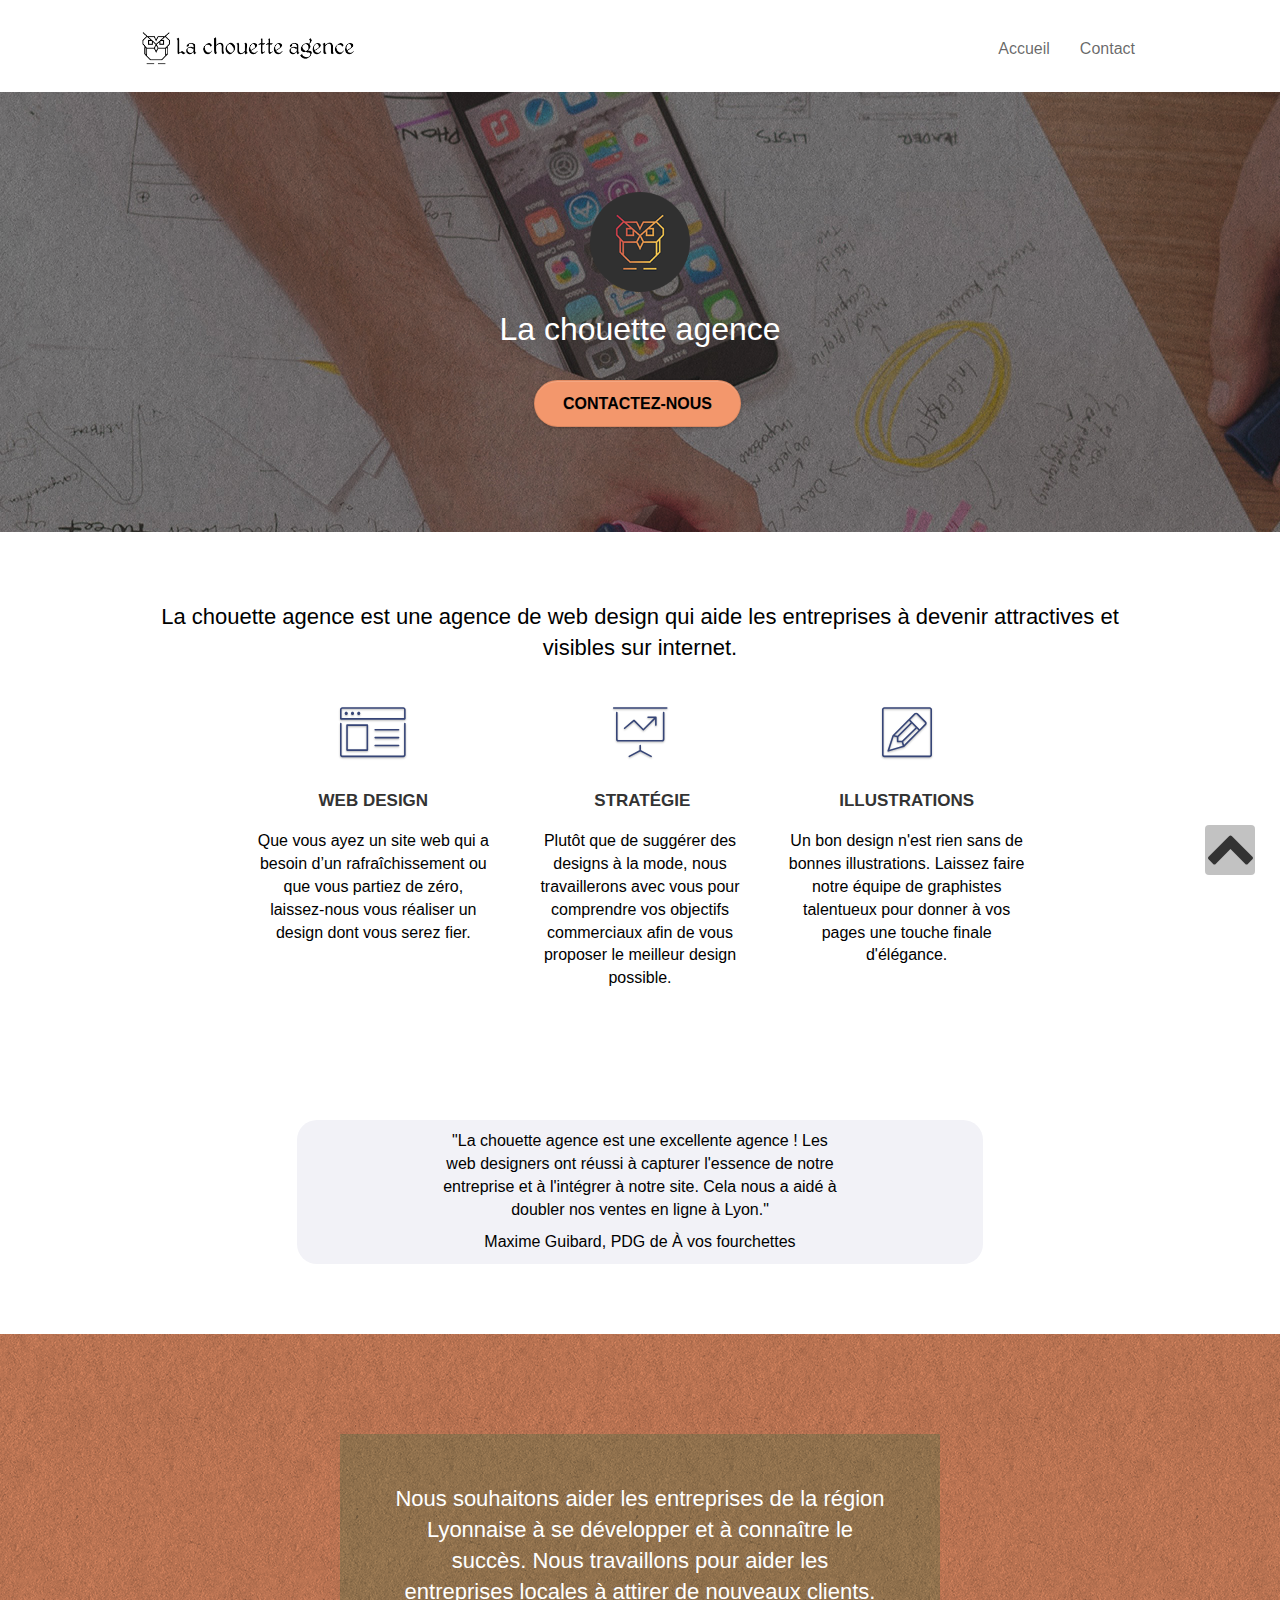
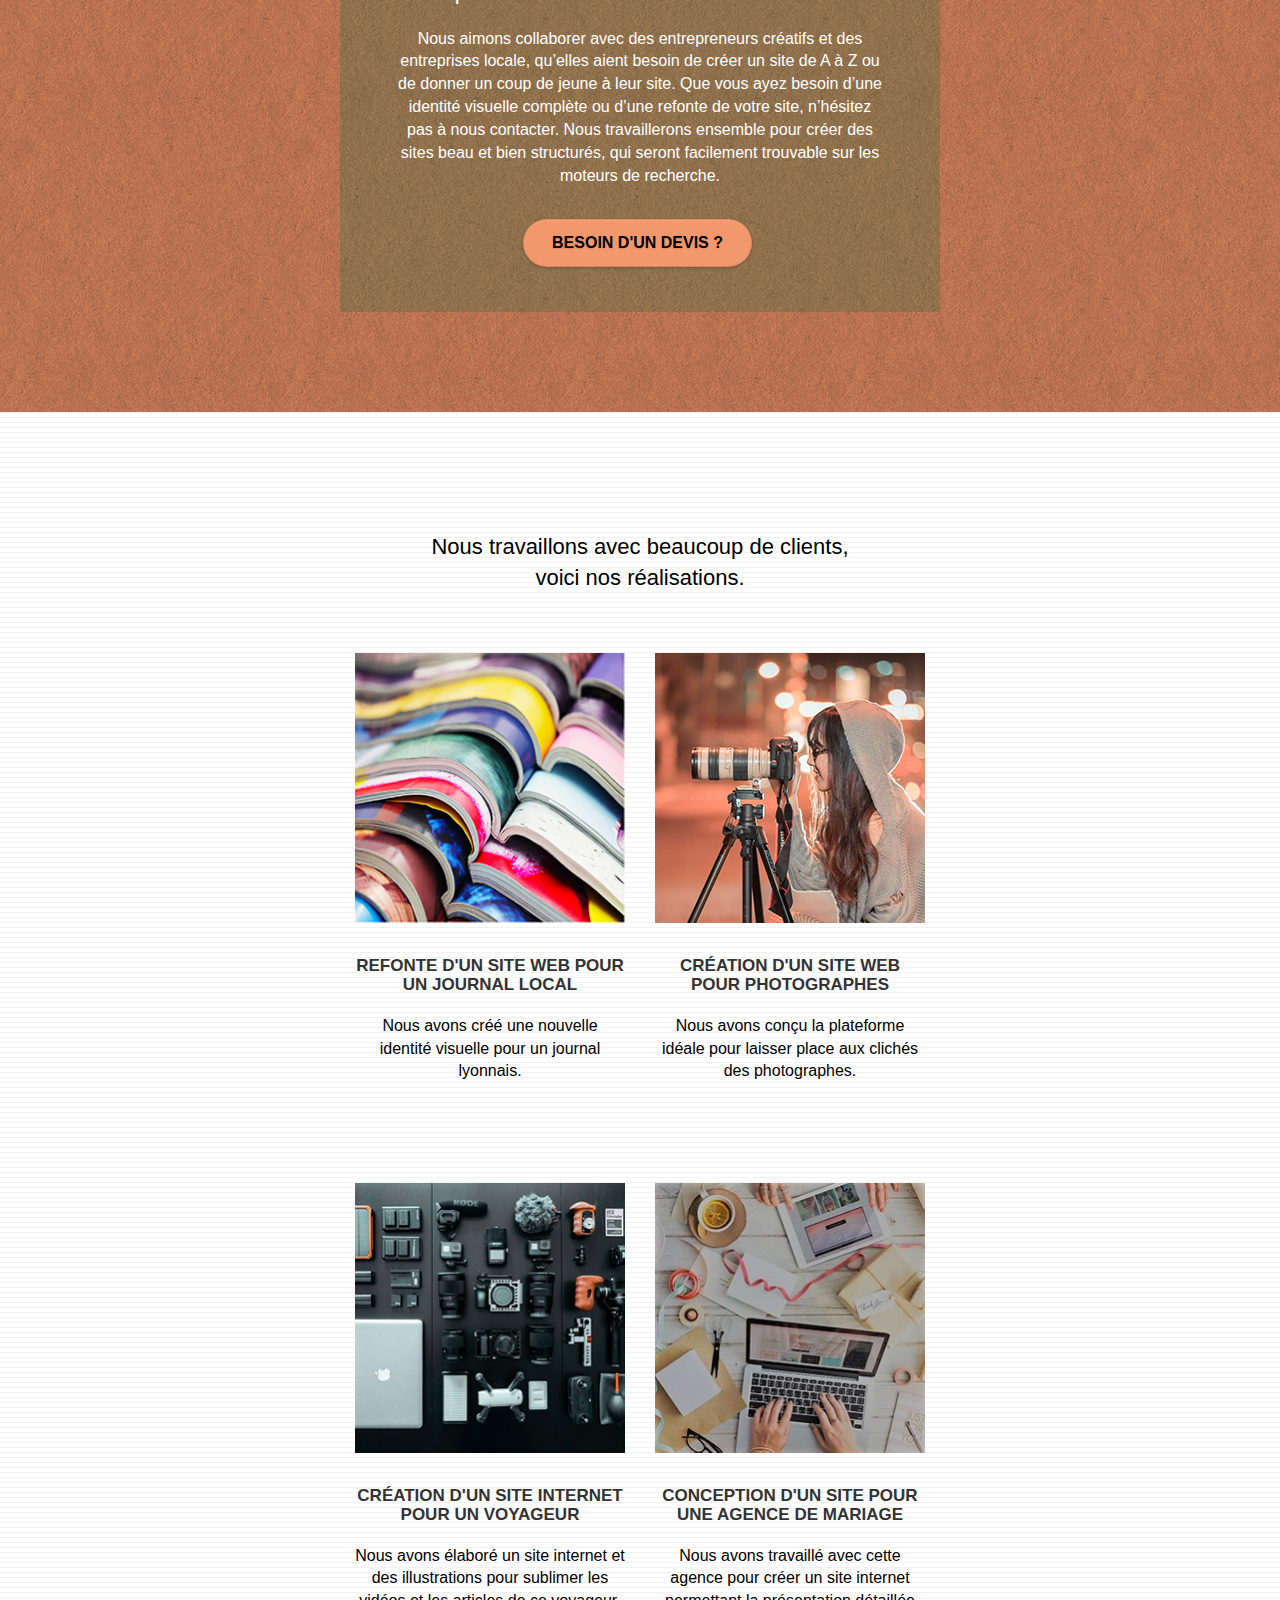
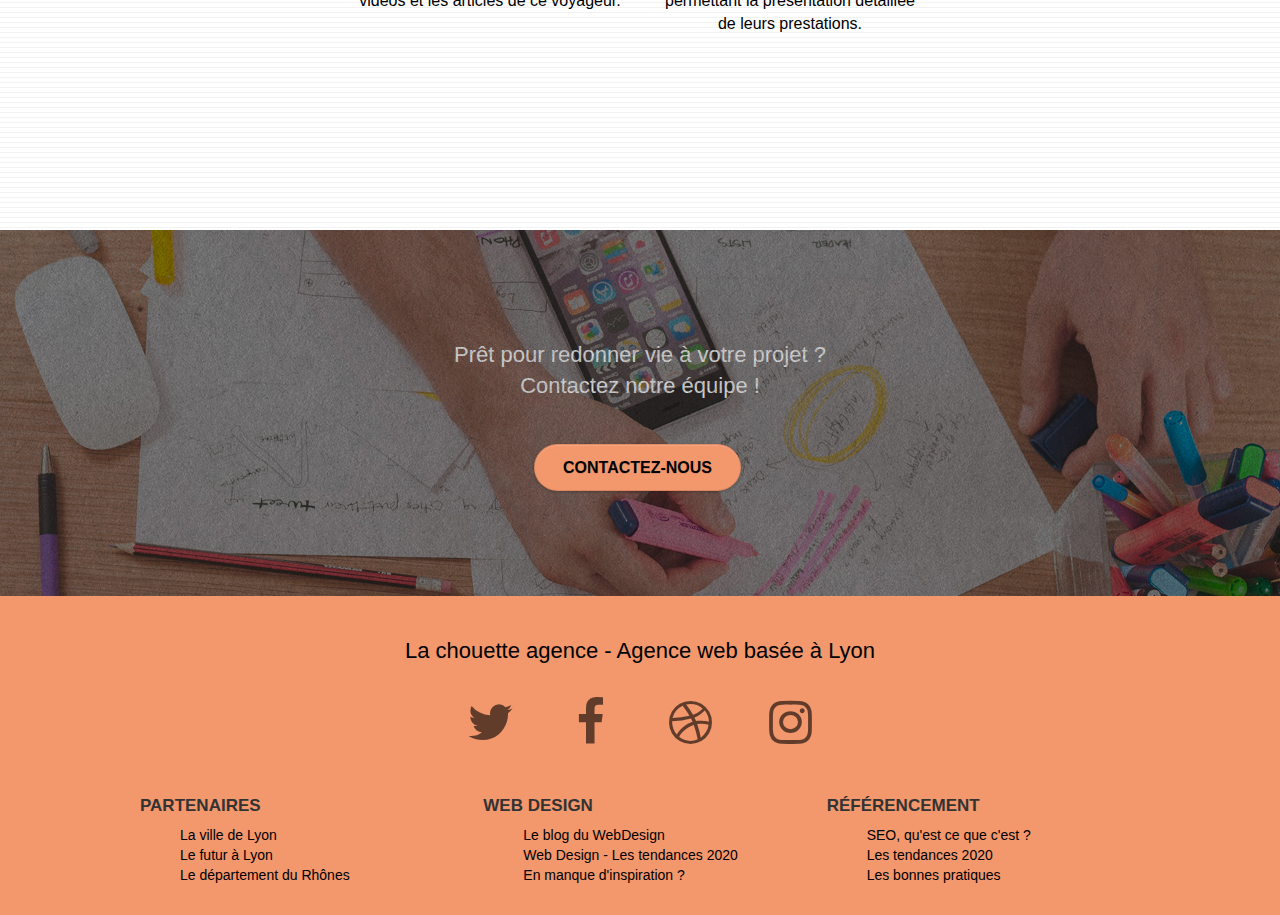
<file: index.html>
<!doctype html>
<html lang="fr">

<head>
	<meta charset="utf-8">
	<meta name="keywords" content="agence webdesign, webdesign lyon, webdesign">
	<meta name="viewport" content="width=device-width, initial-scale=1.0, viewport-fit=cover">
	<link rel="shortcut icon" type="image/png" href="img/favicon.jpg">
	<link rel="stylesheet" type="text/css" href="./css/bootstrap.min.css">
	<link rel="stylesheet" type="text/css" href="style.min.css">
	<link rel="stylesheet" type="text/css" href="./css/font-awesome.css">
	<link rel="stylesheet" type="text/css" href="./css/et-line.css">
	<link rel="canonical" href="https://fullak.github.io/la_chouette_agence/">
	<title>La chouette agence - Agence de Web Design à Lyon</title>
	<meta name="description"
		content="La chouette agence est une agence de web design implantée à Lyon, nous venons en aide aux entreprise afin de leurs offrir de la visibilité sur Internet.">

	<!-- Analytics -->

	<!-- Analytics END -->

</head>

<body>
	<!-- Principal container -->
	<main class="page-container">
		<!-- Header and Nav -->
		<header class="bloc bgc-white l-bloc " id="bloc-0">
			<div class="container bloc-sm">
				<nav class="navbar row">
					<div class="navbar-header">
						<a class="navbar-brand" href="index.html">
							<img src="img/la-chouette-agence.png" alt="logo La Chouette Agence" height="40" />
						</a>
						<button id="nav-toggle" type="button" class="ui-navbar-toggle navbar-toggle"
							data-toggle="collapse" data-target=".navbar-1">
							<span class="sr-only">Toggle navigation</span>
							<span class="icon-bar"></span>
							<span class="icon-bar"></span>
							<span class="icon-bar"></span>
						</button>
					</div>
					<div class="collapse navbar-collapse navbar-1 special-dropdown-nav">
						<ul class="site-navigation nav navbar-nav">
							<li>
								<a href="index.html">Accueil</a>
							</li>
							<li>
								<a href="pages/contact.html">Contact</a>
							</li>
						</ul>
					</div>
				</nav>
			</div>
		</header>
		<!-- Header and Nav END -->
		<!-- Banner -->
		<section class="bloc bgc-dark-slate-blue bg-banniere d-bloc bg-t-edge bloc-bg-texture texture-paper b-parallax"
			id="bloc-1-hero">
			<div class="container bloc-lg">
				<div class="row tight-width-whitespace">
					<div class="col-sm-12">
						<img src="img/logo.png" class="center-block image-resize-mode" width="100"
							alt="logo La Chouette Agence" />
						<h1 class="text-center hero-bloc-text tc-white ">
							La chouette agence
						</h1>
						<div class="text-center">
							<a href="pages/contact.html"
								class="btn btn-lg btn-clean btn-rd cta-hero btn-atomic-tangerine"
								id="cta-hero">Contactez-nous</a>
						</div>
					</div>
				</div>
			</div>
		</section>
		<!-- Banner END -->
		<!-- bloc - services -->
		<section class="bloc bgc-white l-bloc" id="bloc-2-services">
			<div class="container bloc-md">
				<div class="row">
					<div class="col-sm-12 text-center">
						<h2>La chouette agence est une agence de web design qui aide les entreprises à devenir
							attractives et visibles sur internet.</h2>
					</div>
				</div>
				<div class="row voffset-lg med-width-whitespace">
					<article class="col-sm-4">
						<div class="text-center">
							<span
								class="et-icon-browser sm-shadow icon-dark-slate-blue icons icon-lg bro-icon-1"></span>
						</div>
						<h3 class="mg-md text-center">
							Web design
						</h3>
						<p class="text-center ">
							Que vous ayez un site web qui a besoin d&rsquo;un rafraîchissement ou que vous partiez de
							zéro, laissez-nous vous réaliser un design dont vous serez fier.
						</p>
					</article>
					<article class="col-sm-4">
						<div class="text-center">
							<span class="et-icon-presentation sm-shadow icon-dark-slate-blue icons icon-lg"></span>
						</div>
						<h3 class="mg-md text-center">
							&nbsp;Stratégie
						</h3>
						<p class="text-center ">
							Plutôt que de suggérer des designs à la mode, nous travaillerons avec vous pour comprendre
							vos objectifs commerciaux afin de vous proposer le meilleur design possible.<br>
						</p>
					</article>
					<article class="col-sm-4">
						<div class="text-center">
							<span class="et-icon-edit sm-shadow icon-dark-slate-blue icons icon-lg"></span>
						</div>
						<h3 class="mg-md text-center">
							Illustrations
						</h3>
						<p class="text-center ">
							Un bon design n'est rien sans de bonnes illustrations. Laissez faire notre équipe de
							graphistes talentueux pour donner à vos pages une touche finale d'élégance.
						</p>
					</article>
				</div>
				<div class="row voffset-lg voffset">
					<blockquote class="col-xs-12 col-md-8 col-md-offset-2 text-center">
						<p>"La chouette agence est une excellente agence ! Les<br />
							web designers ont réussi à capturer l'essence de notre<br />
							entreprise et à l'intégrer à notre site. Cela nous a aidé à<br />
							doubler nos ventes en ligne à Lyon."</p>
						<p>Maxime Guibard, PDG de &#192; vos fourchettes</p>
					</blockquote>
				</div>
			</div>
		</section>
		<!-- bloc - services END -->
		<!-- bloc - what-i-do -->
		<section
			class="bloc tc-white bgc-atomic-tangerine bg-presentation d-bloc bloc-bg-texture texture-paper b-parallax"
			id="bloc-3-what-i-do">
			<div class="container bloc-lg">
				<div class="row tight-width-whitespace black-background">
					<div class="col-sm-12">
						<h2 class="mg-md text-center tc-white">
							Nous souhaitons aider les entreprises de la région Lyonnaise à se développer et à connaître
							le succès. Nous travaillons pour aider les entreprises locales à attirer de nouveaux
							clients.
						</h2>
						<p class="text-center tc-white">
							Nous aimons collaborer avec des entrepreneurs créatifs et des entreprises locale, qu’elles
							aient besoin de créer un site de A à Z ou de donner un coup de jeune à leur site. Que vous
							ayez besoin d’une identité visuelle complète ou d’une refonte de votre site, n’hésitez pas à
							nous contacter. Nous travaillerons ensemble pour créer des sites beau et bien structurés,
							qui seront facilement trouvable sur les moteurs de recherche.
						</p>
						<div class="text-center">
							<a href="pages/contact.html"
								class="btn btn-lg btn-clean btn-rd cta-hero btn-atomic-tangerine">Besoin
								d'un devis ?</a>
						</div>
					</div>
				</div>
			</div>
		</section>
		<!-- bloc - what-i-do END -->
		<!-- bloc - portfolio -->
		<section class="bloc bgc-white bg-lines-h2-bg bg-repeat l-bloc" id="bloc-4-portfolio">
			<div class="container bloc-lg">
				<div class="row">
					<h2 class="text-center">Nous travaillons avec beaucoup de clients,<br>
						voici nos réalisations.</h2>
				</div>
				<div class="row tight-width-whitespace portfolio-row">
					<article class="col-sm-6">
						<a href="#" data-lightbox="img/1.jpg" data-gallery-id="gallery-1"
							data-caption="Refonte d'un site web pour un journal local" data-frame="snapshot-lb"><img
								src="img/1.jpg" alt="illustration refonte d'un site web pour un journal local"
								class="img-responsive portfolio-thumb" /></a>
						<h3 class="mg-md text-center">
							Refonte d'un site web pour un journal local
						</h3>
						<p class="text-center">
							Nous avons créé une nouvelle identité visuelle pour un journal lyonnais.
						</p>
					</article>
					<article class="col-sm-6">
						<a href="#" data-lightbox="img/2.jpg" data-gallery-id="gallery-1"
							data-caption="Création d'un site web pour photographes" data-frame="snapshot-lb"><img
								src="img/2.jpg" class="img-responsive portfolio-thumb"
								alt="Illustration Création d'un site web pour photographes" /></a>
						<h3 class="mg-md text-center">
							Création d'un site web pour photographes
						</h3>
						<p class="text-center">
							Nous avons conçu la plateforme idéale pour laisser place aux clichés des photographes.
						</p>
					</article>
				</div>
				<div class="row tight-width-whitespace portfolio-row">
					<article class="col-sm-6">
						<a href="#" data-lightbox="img/3.jpg" data-gallery-id="gallery-1"
							data-caption="Création d'un site internet pour un voyageur" data-frame="snapshot-lb"><img
								src="img/3.jpg" class="img-responsive portfolio-thumb"
								alt="Création d'un site internet pour un voyageur" /></a>
						<h3 class="mg-md text-center">
							Création d'un site internet pour un voyageur
						</h3>
						<p class="text-center">
							Nous avons élaboré un site internet et des illustrations pour sublimer les vidéos et les
							articles de ce voyageur.
						</p>
					</article>
					<article class="col-sm-6">
						<a href="#" data-lightbox="img/4.jpg" data-gallery-id="gallery-1"
							data-caption="Conception d'un site pour une agence de mariage" data-frame="snapshot-lb"><img
								src="img/4.jpg" class="img-responsive portfolio-thumb"
								alt="illustration Conception d'un site pour une agence de mariage" /></a>
						<h3 class="mg-md text-center">
							Conception d'un site pour une agence de mariage
						</h3>
						<p class="text-center">
							Nous avons travaillé avec cette agence pour créer un site internet permettant la
							présentation détaillée de leurs prestations.
						</p>
					</article>
				</div>
			</div>
		</section>
		<!-- bloc - portfolio END -->
		<!-- bloc - contact -->
		<section class="bloc bgc-dark-slate-blue bg-banniere d-bloc bloc-bg-texture texture-paper" id="bloc-5-cta">
			<div class="container bloc-lg">
				<div class="row">
					<h2 class="mg-md text-center tc-white">
						Prêt pour redonner vie à votre projet ?<br>Contactez notre équipe !
					</h2>
					<div class="col-sm-12 text-center">
						<a href="pages/contact.html"
							class="btn btn-atomic-tangerine btn-clean btn-rd btn-lg cta-hero">Contactez-nous</a>
					</div>
				</div>
			</div>
		</section>
		<!-- bloc - contact END-->

		<!-- ScrollToTop Button -->
		<a href="#" class="bloc-button btn btn-d scrollToTop chevron" tabindex="0" onclick="scrollToTarget('1')">
			<span class="fa fa-chevron-up"></span>
		</a>
		<!-- ScrollToTop Button END-->

		<!-- Footer -->
		<footer class="bloc bgc-atomic-tangerine d-bloc" id="bloc-8">
			<div class="container bloc-sm">
				<div class="row">
					<div class="col-sm-12">
						<h2 class="text-center">
							La chouette agence - Agence web basée à Lyon
						</h2>
						<div class="row row-no-gutters social">
							<div class="col-sm-3">
								<div class="text-center">
									<a class="social" title="Twitter" href="index.html"><span class="fa fa-twitter icon-md"></span></a>
								</div>
							</div>
							<div class="col-sm-3">
								<div class="text-center">
									<a class="social" title="Facebook" href="index.html"><span class="fa fa-facebook icon-md"></span></a>
								</div>
							</div>
							<div class="col-sm-3">
								<div class="text-center">
									<a class="social" title="Dribble" href="index.html"><span class="fa fa-dribbble icon-md"></span></a>
								</div>
							</div>
							<div class="col-sm-3">
								<div class="text-center">
									<a class="social" title="Instagram" href="index.html"><span
											class="fa fa-instagram icon-md"></span></a>
								</div>
							</div>
						</div>
						<div class="row link">
							<div class="col-sm-4">
								<h3>Partenaires</h3>
								<ul>
									<li><a href="https://www.lyon.fr/">La ville de Lyon</a></li>
									<li><a href="https://www.lyonstartup.com/">Le futur à Lyon</a></li>
									<li><a href="https://www.rhone.fr/">Le département du Rhônes</a></li>
								</ul>
							</div>
							<div class="col-sm-4">
								<h3>Web Design</h3>
								<ul>
									<li><a href="https://www.blogduwebdesign.com/">Le blog du WebDesign</a></li>
									<li><a href="https://graphiste.com/blog/webdesign-tendances-2020">Web Design - Les
											tendances 2020</a></li>
									<li><a href="https://www.webdesign-inspiration.com/fr/">En manque d'inspiration
											?</a></li>
								</ul>
							</div>
							<div class="col-sm-4">
								<h3>Référencement</h3>
								<ul>
									<li><a href="https://www.seo.fr/definition/seo-definition">SEO, qu'est ce que c'est
											?</a></li>
									<li><a href="https://www.codeur.com/blog/tendances-seo-2020/">Les tendances 2020</a>
									</li>
									<li><a
											href="https://www.matthieu-tranvan.fr/referencement-naturel/checklist-seo-25-bonnes-pratiques-on-site-pour-renforcer-votre-referencement-naturel.html">Les
											bonnes pratiques</a></li>
								</ul>
							</div>
						</div>
					</div>
				</div>
			</div>
		</footer>
		<!-- Footer END -->
	</main>
	<!-- Principal conteneur END -->
	<script src="./js/jquery-2.1.0.js"></script>
	<script src="./js/bootstrap.js"></script>
	<script src="./js/blocs.js"></script>
	<script src="./js/jquery.touchSwipe.js"></script>
	<script src="./js/gmaps.js"></script>
</body>

</html>
</file>
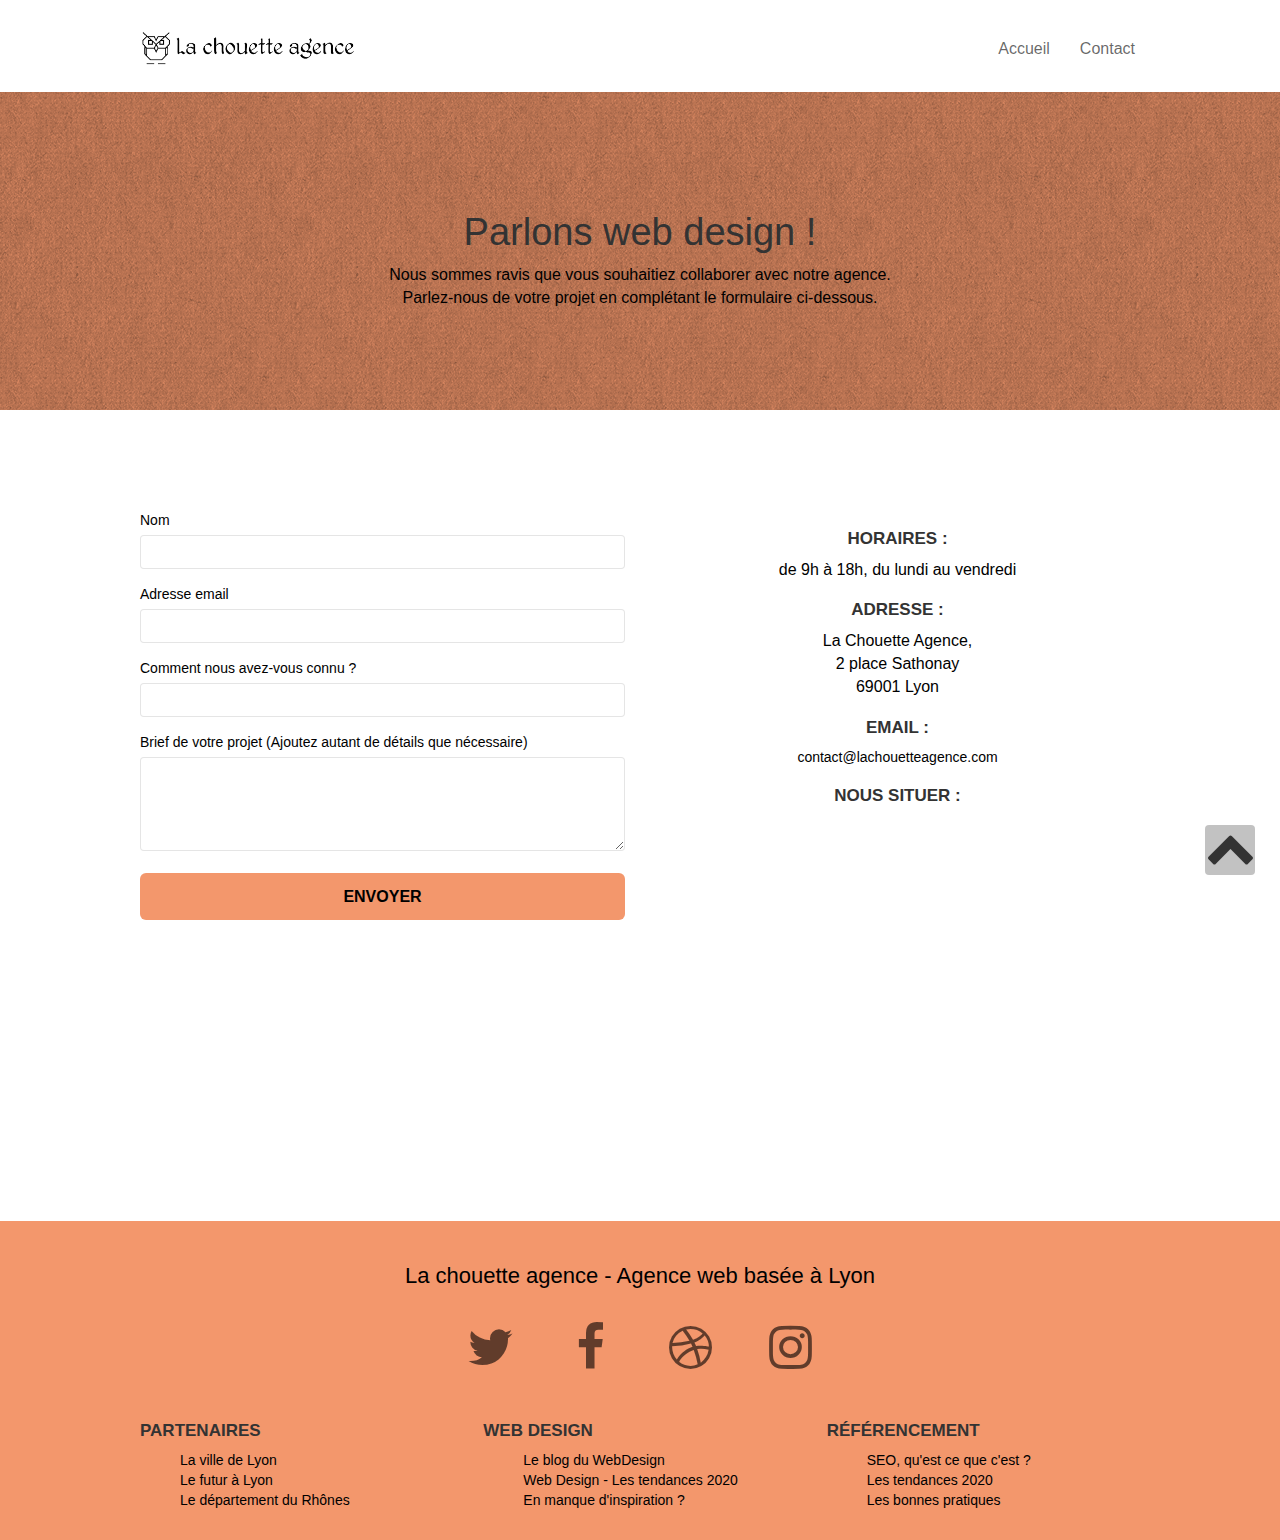
<file: pages/contact.html>
<!doctype html>
<html lang="fr">

<head>
	<meta charset="utf-8">
	<meta name="keywords" content="agence webdesign, webdesign lyon, webdesign">
	<meta name="viewport" content="width=device-width, initial-scale=1.0, viewport-fit=cover">
	<link rel="shortcut icon" type="image/png" href="../img/favicon.jpg">
	<link rel="stylesheet" type="text/css" href="../css/bootstrap.min.css">
	<link rel="stylesheet" type="text/css" href="../style.min.css">
	<link rel="stylesheet" type="text/css" href="../css/font-awesome.css">
	<link rel="stylesheet" type="text/css" href="../css/et-line.css">
	<link rel="canonical" href="https://fullak.github.io/la_chouette_agence/contact.html">
	<title>Contact La chouette agence - Agence de Web Design à Lyon</title>
	<meta name="description"
		content="Contacts - Vous avez un projet web ? N'hésitez pas à nous contacter, la Chouette Agence est une entreprise de Web Design basée à Lyon.">
	<!-- Analytics -->

	<!-- Analytics END -->
</head>

<body>
	<!-- Principal container -->
	<main class="page-container">

		<!-- header -->
		<header class="bloc bgc-white l-bloc " id="bloc-0">
			<div class="container bloc-sm">
				<nav class="navbar row">
					<div class="navbar-header">
						<a class="navbar-brand" href="../index.html">
							<img src="../img/la-chouette-agence.png" alt="logo La Chouette Agence" height="40" />
						</a>
						<button id="nav-toggle" type="button" class="ui-navbar-toggle navbar-toggle"
							data-toggle="collapse" data-target=".navbar-1">
							<span class="sr-only">Toggle navigation</span>
							<span class="icon-bar"></span>
							<span class="icon-bar"></span>
							<span class="icon-bar"></span>
						</button>
					</div>
					<div class="collapse navbar-collapse navbar-1 special-dropdown-nav">
						<ul class="site-navigation nav navbar-nav">
							<li>
								<a href="../index.html">Accueil</a>
							</li>
							<li>
								<a href="../pages/contact.html">Contact</a>
							</li>
						</ul>
					</div>
				</nav>
			</div>
		</header>
		<!-- header END -->

		<!-- banner -->
		<section class="bloc bg-dots-bg bg-repeat bgc-atomic-tangerine d-bloc bloc-bg-texture texture-paper"
			id="bloc-6">
			<div class="container bloc-lg">
				<div class="row">
					<div class="col-sm-12">
						<h1 class="text-center hero-bloc-text">
							Parlons web design !
						</h1>
						<p class="text-center mg-lg tight-width-whitespace">
							Nous sommes ravis que vous souhaitiez collaborer avec notre agence.<br>
							Parlez-nous de votre projet en complétant le formulaire ci-dessous.
						</p>
					</div>
				</div>
			</div>
		</section>
		<!-- banner END -->

		<!-- form -->
		<section class="bloc bgc-white l-bloc" id="bloc-7">
			<div class="container bloc-lg">
				<div class="row">
					<div class="col-sm-6">
						<form id="form_1" novalidate>
							<div class="form-group">
								<label>
									Nom
								</label>
								<input id="name" class="form-control" required />
							</div>
							<div class="form-group">
								<label>
									Adresse email
								</label>
								<input id="email" class="form-control" type="email" required />
							</div>
							<div class="form-group">
								<label>
									Comment nous avez-vous connu ?
								</label>
								<input class="form-control" type="email" required id="input_504" />
							</div>
							<div class="form-group">
								<label>
									Brief de votre projet (Ajoutez autant de détails que nécessaire)<br>
								</label><textarea id="message" class="form-control" rows="4" cols="50"
									required></textarea>
							</div>
							<button class="bloc-button btn btn-lg btn-block cta-hero btn-atomic-tangerine"
								type="submit">
								Envoyer
							</button>
						</form>
					</div>
					<div class="col-sm-6 text-center">
						<div>
							<h3>Horaires : </h3>
							<p>de 9h à 18h, du lundi au vendredi</p>
						</div>
						<h3>Adresse :</h3>
						<address>
							<p>La Chouette Agence, <br>
								2 place Sathonay<br>
								69001 Lyon</p>
						</address>
						<div>
							<h3>eMail :</h3>
							<a href="mailto:contact@lachouetteagence.com">contact@lachouetteagence.com</a>
						</div>
						<div>
							<h3>Nous situer :</h3>
							<iframe
								src="https://www.google.com/maps/embed?pb=!1m18!1m12!1m3!1d2783.082950655545!2d4.827978615314634!3d45.76952782103921!2m3!1f0!2f0!3f0!3m2!1i1024!2i768!4f13.1!3m3!1m2!1s0x47f4eb020f3664e9%3A0x13e3d71752922c1f!2s2%20Place%20Sathonay%2C%2069001%20Lyon!5e0!3m2!1sfr!2sfr!4v1591475312014!5m2!1sfr!2sfr"
								width="400" height="300" style="border:0;" allowfullscreen=""
								aria-hidden="false" tabindex="0" class="map"></iframe>
						</div>
					</div>
				</div>
			</div>
		</section>
		<!-- form END -->

		<!-- ScrollToTop Button -->
		<a href="#" class="bloc-button btn btn-d scrollToTop chevron" tabindex="0" onclick="scrollToTarget('1')">
			<span class="fa fa-chevron-up"></span>
		</a>
		<!-- ScrollToTop Button END-->


		<!-- Footer -->
		<footer class="bloc bgc-atomic-tangerine d-bloc" id="bloc-8">
			<div class="container bloc-sm">
				<div class="row">
					<div class="col-sm-12">
						<h2 class="text-center white">
							La chouette agence - Agence web basée à Lyon
						</h2>
						<div class="row row-no-gutters social">
							<div class="col-sm-3">
								<div class="text-center">
									<a class="social" href="../index.html"><span
											class="fa fa-twitter icon-md"></span></a>
								</div>
							</div>
							<div class="col-sm-3">
								<div class="text-center">
									<a class="social" href="../index.html"><span
											class="fa fa-facebook icon-md"></span></a>
								</div>
							</div>
							<div class="col-sm-3">
								<div class="text-center">
									<a class="social" href="../index.html"><span
											class="fa fa-dribbble icon-md"></span></a>
								</div>
							</div>
							<div class="col-sm-3">
								<div class="text-center">
									<a class="social" href="../index.html"><span
											class="fa fa-instagram icon-md"></span></a>
								</div>
							</div>
						</div>
						<div class="row link">
							<div class="col-sm-4">
								<h3>Partenaires</h3>
								<ul>
									<li><a href="https://www.lyon.fr/">La ville de Lyon</a></li>
									<li><a href="https://www.lyonstartup.com/">Le futur à Lyon</a></li>
									<li><a href="https://www.rhone.fr/">Le département du Rhônes</a></li>
								</ul>
							</div>
							<div class="col-sm-4">
								<h3>Web Design</h3>
								<ul>
									<li><a href="https://www.blogduwebdesign.com/">Le blog du WebDesign</a></li>
									<li><a href="https://graphiste.com/blog/webdesign-tendances-2020">Web Design - Les
											tendances 2020</a></li>
									<li><a href="https://www.webdesign-inspiration.com/fr/">En manque d'inspiration
											?</a></li>
								</ul>
							</div>
							<div class="col-sm-4">
								<h3>Référencement</h3>
								<ul>
									<li><a href="https://www.seo.fr/definition/seo-definition">SEO, qu'est ce que c'est
											?</a></li>
									<li><a href="https://www.codeur.com/blog/tendances-seo-2020/">Les tendances 2020</a>
									</li>
									<li><a
											href="https://www.matthieu-tranvan.fr/referencement-naturel/checklist-seo-25-bonnes-pratiques-on-site-pour-renforcer-votre-referencement-naturel.html">Les
											bonnes pratiques</a></li>
								</ul>
							</div>
						</div>
					</div>
				</div>
			</div>
		</footer>
		<!-- Footer END -->

	</main>
	<!-- Principal container END -->
	<script src="../js/jquery-2.1.0.js"></script>
	<script src="../js/bootstrap.js"></script>
	<script src="../js/blocs.js"></script>
	<script src="../js/jquery.touchSwipe.js"></script>
	<script src="../js/gmaps.js"></script>	
	<script src="../js/jqBootstrapValidation.js"></script>
	<script src="../js/formHandler.js"></script>
</body>

</html>
</file>
<file: css/et-line.css>
@font-face{font-family:et-line;src:url(../fonts/et-line.eot);src:url(../fonts/et-line.eot?#iefix) format('embedded-opentype'),url(../fonts/et-line.woff) format('woff'),url(../fonts/et-line.ttf) format('truetype'),url(../fonts/et-line.svg#et-line) format('svg');font-weight:400;font-style:normal}.et-icon-adjustments,.et-icon-alarmclock,.et-icon-anchor,.et-icon-aperture,.et-icon-attachment,.et-icon-bargraph,.et-icon-basket,.et-icon-beaker,.et-icon-bike,.et-icon-book-open,.et-icon-briefcase,.et-icon-browser,.et-icon-calendar,.et-icon-camera,.et-icon-caution,.et-icon-chat,.et-icon-circle-compass,.et-icon-clipboard,.et-icon-clock,.et-icon-cloud,.et-icon-compass,.et-icon-desktop,.et-icon-dial,.et-icon-document,.et-icon-documents,.et-icon-download,.et-icon-dribbble,.et-icon-edit,.et-icon-envelope,.et-icon-expand,.et-icon-facebook,.et-icon-flag,.et-icon-focus,.et-icon-gears,.et-icon-genius,.et-icon-gift,.et-icon-global,.et-icon-globe,.et-icon-googleplus,.et-icon-grid,.et-icon-happy,.et-icon-hazardous,.et-icon-heart,.et-icon-hotairballoon,.et-icon-hourglass,.et-icon-key,.et-icon-laptop,.et-icon-layers,.et-icon-lifesaver,.et-icon-lightbulb,.et-icon-linegraph,.et-icon-linkedin,.et-icon-lock,.et-icon-magnifying-glass,.et-icon-map,.et-icon-map-pin,.et-icon-megaphone,.et-icon-mic,.et-icon-mobile,.et-icon-newspaper,.et-icon-notebook,.et-icon-paintbrush,.et-icon-paperclip,.et-icon-pencil,.et-icon-phone,.et-icon-picture,.et-icon-pictures,.et-icon-piechart,.et-icon-presentation,.et-icon-pricetags,.et-icon-printer,.et-icon-profile-female,.et-icon-profile-male,.et-icon-puzzle,.et-icon-quote,.et-icon-recycle,.et-icon-refresh,.et-icon-ribbon,.et-icon-rss,.et-icon-sad,.et-icon-scissors,.et-icon-scope,.et-icon-search,.et-icon-shield,.et-icon-speedometer,.et-icon-strategy,.et-icon-streetsign,.et-icon-tablet,.et-icon-target,.et-icon-telescope,.et-icon-toolbox,.et-icon-tools,.et-icon-tools-2,.et-icon-trophy,.et-icon-tumblr,.et-icon-twitter,.et-icon-upload,.et-icon-video,.et-icon-wallet,.et-icon-wine{font-family:et-line;font-style:normal;font-weight:400;font-variant:normal;text-transform:none;line-height:1;-webkit-font-smoothing:antialiased;-moz-osx-font-smoothing:grayscale;display:inline-block}.et-icon-mobile:before{content:"\e000"}.et-icon-laptop:before{content:"\e001"}.et-icon-desktop:before{content:"\e002"}.et-icon-tablet:before{content:"\e003"}.et-icon-phone:before{content:"\e004"}.et-icon-document:before{content:"\e005"}.et-icon-documents:before{content:"\e006"}.et-icon-search:before{content:"\e007"}.et-icon-clipboard:before{content:"\e008"}.et-icon-newspaper:before{content:"\e009"}.et-icon-notebook:before{content:"\e00a"}.et-icon-book-open:before{content:"\e00b"}.et-icon-browser:before{content:"\e00c"}.et-icon-calendar:before{content:"\e00d"}.et-icon-presentation:before{content:"\e00e"}.et-icon-picture:before{content:"\e00f"}.et-icon-pictures:before{content:"\e010"}.et-icon-video:before{content:"\e011"}.et-icon-camera:before{content:"\e012"}.et-icon-printer:before{content:"\e013"}.et-icon-toolbox:before{content:"\e014"}.et-icon-briefcase:before{content:"\e015"}.et-icon-wallet:before{content:"\e016"}.et-icon-gift:before{content:"\e017"}.et-icon-bargraph:before{content:"\e018"}.et-icon-grid:before{content:"\e019"}.et-icon-expand:before{content:"\e01a"}.et-icon-focus:before{content:"\e01b"}.et-icon-edit:before{content:"\e01c"}.et-icon-adjustments:before{content:"\e01d"}.et-icon-ribbon:before{content:"\e01e"}.et-icon-hourglass:before{content:"\e01f"}.et-icon-lock:before{content:"\e020"}.et-icon-megaphone:before{content:"\e021"}.et-icon-shield:before{content:"\e022"}.et-icon-trophy:before{content:"\e023"}.et-icon-flag:before{content:"\e024"}.et-icon-map:before{content:"\e025"}.et-icon-puzzle:before{content:"\e026"}.et-icon-basket:before{content:"\e027"}.et-icon-envelope:before{content:"\e028"}.et-icon-streetsign:before{content:"\e029"}.et-icon-telescope:before{content:"\e02a"}.et-icon-gears:before{content:"\e02b"}.et-icon-key:before{content:"\e02c"}.et-icon-paperclip:before{content:"\e02d"}.et-icon-attachment:before{content:"\e02e"}.et-icon-pricetags:before{content:"\e02f"}.et-icon-lightbulb:before{content:"\e030"}.et-icon-layers:before{content:"\e031"}.et-icon-pencil:before{content:"\e032"}.et-icon-tools:before{content:"\e033"}.et-icon-tools-2:before{content:"\e034"}.et-icon-scissors:before{content:"\e035"}.et-icon-paintbrush:before{content:"\e036"}.et-icon-magnifying-glass:before{content:"\e037"}.et-icon-circle-compass:before{content:"\e038"}.et-icon-linegraph:before{content:"\e039"}.et-icon-mic:before{content:"\e03a"}.et-icon-strategy:before{content:"\e03b"}.et-icon-beaker:before{content:"\e03c"}.et-icon-caution:before{content:"\e03d"}.et-icon-recycle:before{content:"\e03e"}.et-icon-anchor:before{content:"\e03f"}.et-icon-profile-male:before{content:"\e040"}.et-icon-profile-female:before{content:"\e041"}.et-icon-bike:before{content:"\e042"}.et-icon-wine:before{content:"\e043"}.et-icon-hotairballoon:before{content:"\e044"}.et-icon-globe:before{content:"\e045"}.et-icon-genius:before{content:"\e046"}.et-icon-map-pin:before{content:"\e047"}.et-icon-dial:before{content:"\e048"}.et-icon-chat:before{content:"\e049"}.et-icon-heart:before{content:"\e04a"}.et-icon-cloud:before{content:"\e04b"}.et-icon-upload:before{content:"\e04c"}.et-icon-download:before{content:"\e04d"}.et-icon-target:before{content:"\e04e"}.et-icon-hazardous:before{content:"\e04f"}.et-icon-piechart:before{content:"\e050"}.et-icon-speedometer:before{content:"\e051"}.et-icon-global:before{content:"\e052"}.et-icon-compass:before{content:"\e053"}.et-icon-lifesaver:before{content:"\e054"}.et-icon-clock:before{content:"\e055"}.et-icon-aperture:before{content:"\e056"}.et-icon-quote:before{content:"\e057"}.et-icon-scope:before{content:"\e058"}.et-icon-alarmclock:before{content:"\e059"}.et-icon-refresh:before{content:"\e05a"}.et-icon-happy:before{content:"\e05b"}.et-icon-sad:before{content:"\e05c"}.et-icon-facebook:before{content:"\e05d"}.et-icon-twitter:before{content:"\e05e"}.et-icon-googleplus:before{content:"\e05f"}.et-icon-rss:before{content:"\e060"}.et-icon-tumblr:before{content:"\e061"}.et-icon-linkedin:before{content:"\e062"}.et-icon-dribbble:before{content:"\e063"}
</file>
<file: style.min.css>
body{margin:0;padding:0;background:#fff;overflow-x:hidden}a,button{transition:all .3s ease-in-out;outline:0}a:hover{text-decoration:none;cursor:pointer}#page-loading-blocs-notifaction{position:fixed;top:0;bottom:0;width:100%;z-index:100000;background:#fff url(img/pageload-spinner.gif) no-repeat center center}.bloc{width:100%;clear:both;background:50% 50% no-repeat;padding:0 50px;background-size:cover;position:relative}.bloc .container{padding-left:0;padding-right:0}.bloc-lg{padding:100px 50px}.bloc-md{padding:50px}.bloc-sm{padding:20px 50px}.bg-b-edge,.bg-bl-edge,.bg-br-edge,.bg-center,.bg-l-edge,.bg-r-edge,.bg-repeat,.bg-t-edge,.bg-tl-edge,.bg-tr-edge{-webkit-background-size:auto;-moz-background-size:auto;-o-background-size:auto;background-size:auto}.bg-repeat{background:repeat}.bg-t-edge{background:top no-repeat}.bloc-bg-texture::before{content:"";background-size:2px 2px;position:absolute;top:0;bottom:0;left:0;right:0}.texture-paper::before{background:url(img/texture-paper.png);background-size:280px 280px}.b-parallax{background-attachment:fixed}.d-bloc{color:rgba(255,255,255,.7)}.d-bloc button:hover{color:rgba(255,255,255,.9)}.d-bloc .icon-round,.d-bloc .icon-rounded,.d-bloc .icon-semi-rounded-a,.d-bloc .icon-semi-rounded-b,.d-bloc .icon-square{border-color:rgba(255,255,255,.9)}.d-bloc .divider-h span{border-color:rgba(255,255,255,.2)}.d-bloc .a-btn,.d-bloc .navbar a,.d-bloc .navbar-brand,.d-bloc a .icon-lg,.d-bloc a .icon-md,.d-bloc a .icon-sm,.d-bloc a .icon-xl,.d-bloc h1 a,.d-bloc h2 a,.d-bloc h3 a,.d-bloc h4 a,.d-bloc h5 a,.d-bloc h6 a,.d-bloc p a{color:rgba(0,0,0,.6)}.d-bloc .a-btn:hover,.d-bloc .navbar a:hover,.d-bloc .navbar-brand:hover,.d-bloc a:hover .icon-lg,.d-bloc a:hover .icon-md,.d-bloc a:hover .icon-sm,.d-bloc a:hover .icon-xl,.d-bloc h1 a:hover,.d-bloc h2 a:hover,.d-bloc h3 a:hover,.d-bloc h4 a:hover,.d-bloc h5 a:hover,.d-bloc h6 a:hover,.d-bloc p a:hover{color:#fff}.d-bloc .navbar-toggle .icon-bar{background:#fff}.d-bloc .btn-wire,.d-bloc .btn-wire:hover{color:#fff;border-color:#fff}.d-bloc .panel{color:rgba(0,0,0,.5)}.d-bloc .panel button:hover{color:rgba(0,0,0,.7)}.d-bloc .panel icon{border-color:rgba(0,0,0,.7)}.d-bloc .panel .divider-h span{border-color:rgba(0,0,0,.1)}.d-bloc .panel .a-btn{color:rgba(0,0,0,.6)}.d-bloc .panel .a-btn:hover{color:#000}.d-bloc .panel .btn-wire,.d-bloc .panel .btn-wire:hover{color:rgba(0,0,0,.7);border-color:rgba(0,0,0,.3)}.d-bloc .panel,.l-bloc{color:rgba(0,0,0,.5)}.d-bloc .panel button:hover,.l-bloc button:hover{color:rgba(0,0,0,.7)}.l-bloc .icon-round,.l-bloc .icon-rounded,.l-bloc .icon-semi-rounded-a,.l-bloc .icon-semi-rounded-b,.l-bloc .icon-square{border-color:rgba(0,0,0,.7)}.d-bloc .panel .divider-h span,.l-bloc .divider-h span{border-color:rgba(0,0,0,.1)}.d-bloc .panel .a-btn,.l-bloc .a-btn,.l-bloc .navbar a,.l-bloc .navbar-brand,.l-bloc a .icon-lg,.l-bloc a .icon-md,.l-bloc a .icon-sm,.l-bloc a .icon-xl,.l-bloc h1 a,.l-bloc h2 a,.l-bloc h3 a,.l-bloc h4 a,.l-bloc h5 a,.l-bloc h6 a,.l-bloc p a{color:rgba(0,0,0,.6)}.d-bloc .panel .a-btn:hover,.l-bloc .a-btn:hover,.l-bloc .navbar a:hover,.l-bloc .navbar-brand:hover,.l-bloc a:hover .icon-lg,.l-bloc a:hover .icon-md,.l-bloc a:hover .icon-sm,.l-bloc a:hover .icon-xl,.l-bloc h1 a:hover,.l-bloc h2 a:hover,.l-bloc h3 a:hover,.l-bloc h4 a:hover,.l-bloc h5 a:hover,.l-bloc h6 a:hover,.l-bloc p a:hover{color:#000}.l-bloc .navbar-toggle .icon-bar{color:rgba(0,0,0,.6)}.d-bloc .panel .btn-wire,.d-bloc .panel .btn-wire:hover,.l-bloc .btn-wire,.l-bloc .btn-wire:hover{color:rgba(0,0,0,.7);border-color:rgba(0,0,0,.3)}.voffset{margin-top:30px}.voffset-lg{margin-top:80px}.row-no-gutters{margin-right:0;margin-left:0}.row.row-no-gutters>[class*=" col-"],.row.row-no-gutters>[class^=col-]{padding-right:0;padding-left:0}#bloc-1-hero h1{font-size:32px}.navbar{margin-bottom:0;z-index:1}.navbar-brand{height:auto;padding:3px 15px;font-size:25px;font-weight:400;font-weight:600;line-height:44px}.navbar-brand img{max-height:200px;margin:0 5px 0 0;display:inline}.navbar-brand img[src$=svg]{min-width:100px}.nav-center .navbar-brand img{margin:0}.navbar .nav{padding-top:2px;margin-right:-16px;float:right;z-index:1}.nav>li{float:left;margin-top:4px;font-size:16px}.navbar-nav .open .dropdown-menu>li>a{text-align:inherit}.nav>li a:focus,.nav>li a:hover{background:0 0}.navbar-toggle{margin:10px 10px 0 0;border:0}.navbar-toggle:hover{background:0 0}.navbar-toggle .icon-bar{background-color:rgba(0,0,0,.5);width:26px}.nav-invert .navbar .nav{float:left}.nav-invert .navbar-brand,.nav-invert .navbar-header{float:right;position:relative;z-index:2}@media (min-width:768px){.site-navigation{position:absolute;top:50%;right:20px;transform:translate(0,-50%);-webkit-transform:translateY(-50%)}.nav>li .dropdown-menu a,.nav>li .dropdown-menu a:hover{color:#484848}.nav-invert .site-navigation{left:0;right:0}.nav-center{text-align:center}.nav-center .navbar-header{width:100%}.nav-center .nav>li,.nav-center .navbar-brand,.nav-center .navbar-header{float:none;display:inline-block}.nav-center .site-navigation{position:relative;width:100%;right:0;margin-right:0;margin-top:20px}.nav-center.mini-nav .navbar-toggle{float:none;margin:10px auto 0}}.nav>li>.dropdown a{background:0 0;display:block;padding:14px 15px}nav .caret{margin:0 5px}.dropdown-menu .dropdown-menu{top:-8px;left:100%}.dropdown-menu .dropmenu-flow-right{top:100%;left:0;margin-left:-1px;border-top-left-radius:0;border-top-right-radius:0}.dropdown-menu .dropdown span{border:4px solid #000;border-top-color:transparent;border-right-color:transparent;border-bottom-color:transparent;margin:6px -5px 0 0;float:right}.mg-md{margin-top:10px;margin-bottom:20px}.mg-lg{margin-top:10px;margin-bottom:40px}.btn{margin:0 5px 5px 0}.btn.pull-right{margin:0 0 5px 5px}.btn-d,.btn-d:focus,.btn-d:hover{color:#fff;background:rgba(0,0,0,.3)}button{outline:0}.btn-rd{border-radius:40px}.btn-clean{border:1px solid rgba(0,0,0,.08);border-bottom-color:rgba(0,0,0,.1);text-shadow:0 1px 0 rgba(0,0,1,.1);box-shadow:0 1px 3px rgba(0,0,1,.25),inset 0 1px 0 0 rgba(255,255,255,.15)}.icon-md{font-size:90px}.icon-lg{font-size:60px}.sm-shadow{text-shadow:0 1px 2px rgba(0,0,0,.3)}.panel-sq,.panel-sq .panel-footer,.panel-sq .panel-heading{border-radius:0}.panel-rd{border-radius:30px}.panel-rd .panel-heading{border-radius:29px 29px 0 0}.panel-rd .panel-footer{border-radius:0 0 29px 29px}.form-control{border-color:rgba(0,0,0,.1);box-shadow:none}.scrollToTop{width:50px;height:50px;position:fixed;bottom:20px;right:20px;opacity:.8;z-index:500;transition:all .3s ease-in-out}.scrollToTop span{margin:-10px -15px -15px -15px}.showScrollTop{font-size:14px;opacity:1}a[data-lightbox]{position:relative;display:block;text-align:center}a[data-lightbox]:hover::before{content:"+";font-family:HelveticaNeue-Light,"Helvetica Neue Light","Helvetica Neue",Helvetica,Arial;font-size:32px;width:50px;height:50px;margin-left:110px;border-radius:50%;background:rgba(0,0,0,.6);color:#fff;font-weight:100;z-index:1;position:absolute;top:50%;transform:translateY(-50%);-webkit-transform:translateY(-50%)}a[data-lightbox]:hover img{opacity:.6;-webkit-animation-fill-mode:none;animation-fill-mode:none}#lightbox-modal{display:flex;align-items:center}#lightbox-modal .modal-dialog{width:90%;max-width:900px;margin:0 auto 0}#lightbox-modal .modal-dialog img{max-height:90vh;margin:0 auto}.lightbox-caption{padding:20px;color:#fff;background:rgba(0,0,0,.5);position:absolute;left:15px;right:15px;bottom:5px}.close-lightbox{color:#fff;font-size:30px;position:absolute;top:20px;right:20px;z-index:20;background:rgba(0,0,0,.5);border:none;line-height:30px;padding:0 9px 5px;opacity:.3}.close-lightbox:hover,.next-lightbox:hover,.prev-lightbox:hover{opacity:1;color:#fff}.next-lightbox,.prev-lightbox{font-size:20px;color:rgba(255,255,255,.9);background:rgba(0,0,0,.5);transition:all .2s ease-in-out;position:absolute;top:45%;z-index:1;opacity:.4}.next-lightbox{padding:6px 8px 1px 13px;right:25px}.prev-lightbox{padding:6px 13px 1px 10px;left:25px}.snapshot-lb .modal-body{padding-bottom:45px}.snapshot-lb .lightbox-caption{padding:0;color:rgba(0,0,0,.5);background:0 0}.btn,a,h1,h2,h3,h4,h5,h6,label,p{font-family:helvetica;font-weight:400;color:#000}.container{max-width:1000px}.hero-bloc-text{font-size:38px}.hero-bloc-text-sub{font-size:36px}.statement-bloc-text{line-height:26px;font-style:italic;font-size:20px;text-align:center;font-weight:lighter;max-width:520px;margin:auto auto auto auto}p{font-size:16px}.tight-width-whitespace{max-width:600px;margin:auto auto auto auto}.h1{font-size:20px;font-family:"Open Sans"}.cta-hero{margin-top:22px;color:#000;text-transform:uppercase;padding:12px 28px 12px 28px;font-size:16px;font-weight:700}.social{max-width:400px;margin:30px auto auto auto}h2{font-size:22px;line-height:1.4em}h3{font-size:17px;text-transform:uppercase;font-weight:700;color:#333}.med-width-whitespace{max-width:800px;margin:auto auto auto auto;box-shadow:0 0 0 #000}h1{color:#333}h4{color:#333}.icons{margin-bottom:24px;margin-top:24px}.portfolio-thumb{margin-bottom:24px}.portfolio-row{margin-bottom:44px;margin-top:50px}.avatar{box-shadow:0 4px 9px rgba(0,0,0,.3)}.black-background{background-color:rgba(165,147,99,.7);padding:40px 40px 40px 40px}.bold-link{font-weight:900;text-decoration:underline}.bgc-white{background-color:#fff}.bgc-dark-slate-blue{background-color:#364577}.bgc-atomic-tangerine{background-color:#f3976c}.tc-white{color:#fff}.btn-atomic-tangerine{background:#f3976c;color:#000}.btn-atomic-tangerine:hover{background:#c27956;color:#fff}.ltc-white{color:#fff}.ltc-white:hover{color:#ccc}.ltc-atomic-tangerine{color:#f3976c}.ltc-atomic-tangerine:hover{color:#a0684e}.icon-dark-slate-blue{color:#364577;border-color:#364577}.bg-dots-bg{background-image:url(img/dots-bg.png)}.bg-lines-h2-bg{background-image:url(img/lines-h2-bg.png)}.bg-banniere{background-image:url(img/la-chouette-agence-banniere.jpg)}.bg-presentation{background-image:url(img/image-de-presentation.jpg)}.link{margin-top:30px}@media (max-width:1024px){.bloc{padding-left:20px;padding-right:20px}.bloc-tile-2.full-width-bloc .container,.bloc-tile-3.full-width-bloc .container,.bloc-tile-4.full-width-bloc .container,.bloc.full-width-bloc{padding-left:0;padding-right:0}}@media (max-width:992px) and (min-width:768px){.navbar .nav{max-width:80%}.nav-center.navbar .nav{max-width:100%}}@media (max-width:991px){.container{width:100%}.b-parallax{background-attachment:scroll}#hero-bloc,.page-container{overflow-x:hidden;position:relative}.bloc-group,.bloc-group .bloc{display:block;width:100%}.bloc-fill-screen .fill-bloc-bottom-edge,.bloc-fill-screen .fill-bloc-top-edge{padding:0 20px}}@media (max-width:767px){.page-container{overflow-x:hidden;position:relative}#disqus_thread,h1,h2,h3,h4,h5,h6,p{padding-left:10px;padding-right:10px}.b-parallax{background-attachment:scroll}.navbar .nav{padding-top:0;border-top:1px solid rgba(0,0,0,.2);float:none}.navbar.row{margin-left:0;margin-right:0}.site-navigation{position:inherit;transform:none;-webkit-transform:none;-ms-transform:none}.nav>li{margin-top:0;border-bottom:1px solid rgba(0,0,0,.1);background:rgba(0,0,0,.05);text-align:left;padding-left:15px;width:100%}.nav>li:hover{background:rgba(0,0,0,.08)}.dropdown .dropdown a .caret{float:none;margin:5px 0 0 10px;border:4px solid #000;border-bottom-color:transparent;border-right-color:transparent;border-left-color:transparent}#hero-bloc .navbar .nav{background:rgba(0,0,0,.8)}#hero-bloc .navbar .nav a{color:rgba(255,255,255,.6)}.hero{padding:50px 0}.hero-nav{left:-1px;right:-1px}.navbar-collapse{padding:0;overflow-x:hidden;-webkit-box-shadow:none;box-shadow:none}.navbar-brand img{max-height:40px;width:auto}.nav-invert .navbar-header{float:none;width:100%}.nav-invert .navbar-toggle{float:left;margin-left:10px}.bloc{padding-left:0;padding-right:0}.bloc-lg,.bloc-xl,.bloc-xxl{padding:40px 0}.bloc-md,.bloc-sm{padding-left:0;padding-right:0}.bloc-fill-screen .fill-bloc-bottom-edge,.bloc-fill-screen .fill-bloc-top-edge,.bloc-tile-2 .container,.bloc-tile-3 .container,.bloc-tile-4 .container{padding-left:0;padding-right:0}.a-block{padding:0 10px}.btn-dwn{display:none}.voffset{margin-top:5px}.voffset-md{margin-top:20px}.voffset-lg{margin-top:30px}form{padding:5px}.close-lightbox{display:inline-block}.blocsapp-device-iphone5{background-size:216px 425px;padding-top:60px;width:216px;height:425px}.blocsapp-device-iphone5 img{width:180px;height:320px}}@media (max-width:400px){.bloc{padding-left:0;padding-right:0}}@media (max-width:767px){.bloc-mob-center-text{text-align:center}}
</file>
